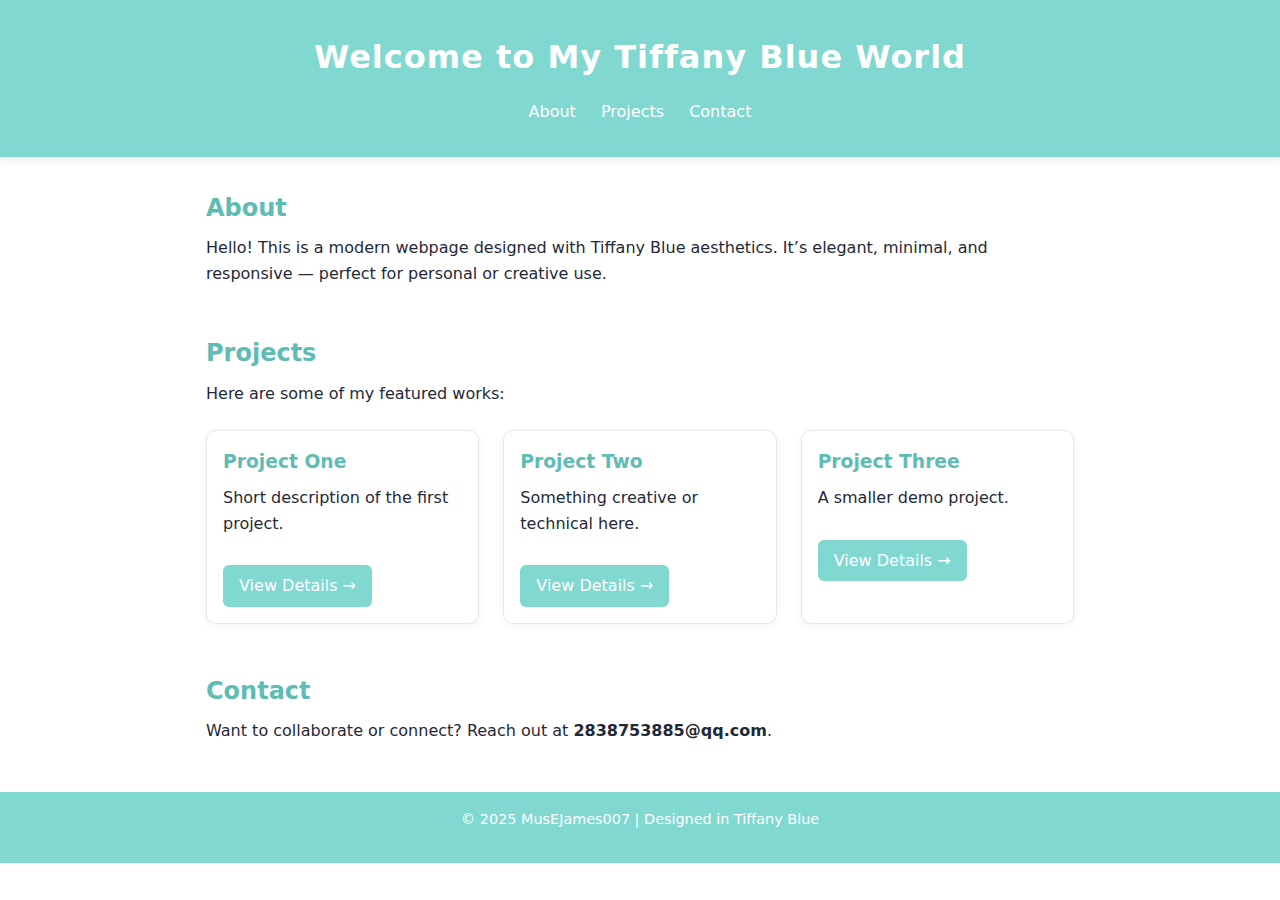
<file: index.html>
<!DOCTYPE html>
<html lang="en">
<head>
  <meta charset="UTF-8">
  <meta name="viewport" content="width=device-width, initial-scale=1.0">
  <title>Tiffany Blue Homepage</title>
  <link rel="stylesheet" href="style.css">
</head>
<body>
  <header>
    <h1>Welcome to My Tiffany Blue World</h1>
    <nav>
      <a href="#about">About</a>
      <a href="#projects">Projects</a>
      <a href="#contact">Contact</a>
    </nav>
  </header>

  <main>
    <section id="about">
      <h2>About</h2>
      <p>Hello! This is a modern webpage designed with Tiffany Blue aesthetics.  
         It’s elegant, minimal, and responsive — perfect for personal or creative use.</p>
    </section>

    <section id="projects">
  <h2>Projects</h2>
  <p>Here are some of my featured works:</p>
  
  <div class="project-list">
    <div class="project-card">
      <h3>Project One</h3>
      <p>Short description of the first project.</p>
      <a href="project1.html" class="btn">View Details →</a>
    </div>

    <div class="project-card">
      <h3>Project Two</h3>
      <p>Something creative or technical here.</p>
      <a href="project2.html" class="btn">View Details →</a>
    </div>

    <div class="project-card">
      <h3>Project Three</h3>
      <p>A smaller demo project.</p></p>
      <a href="project3.html" class="btn">View Details →</a>
    </div>
  </div>
</section>

    <section id="contact">
      <h2>Contact</h2>
      <p>Want to collaborate or connect?  
         Reach out at <strong>2838753885@qq.com</strong>.</p>
    </section>
  </main>

  <footer>
    <p>© 2025 MusEJames007 | Designed in Tiffany Blue</p>
  </footer>

  <script src="script.js"></script>
</body>
</html>
</file>
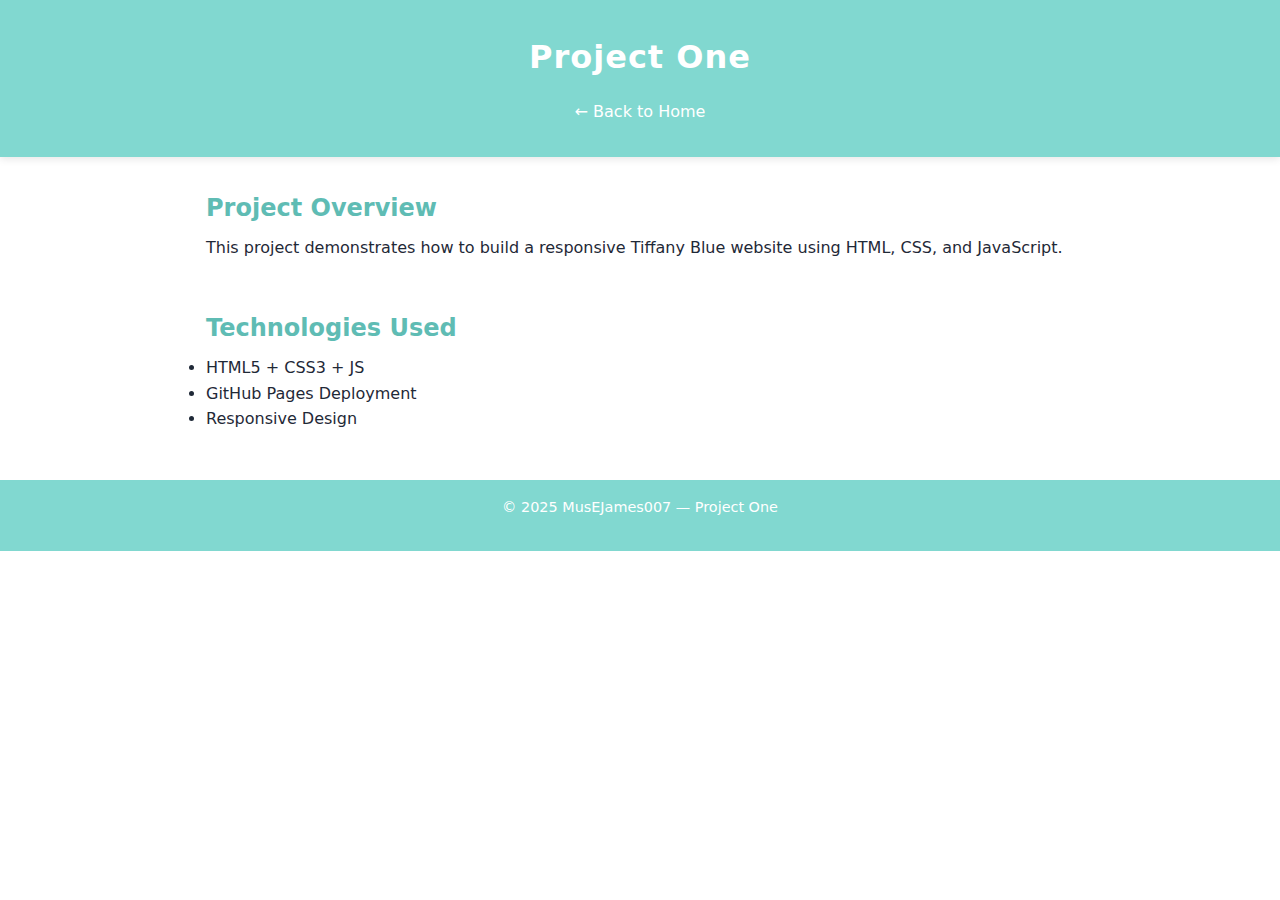
<file: project1.html>
<!DOCTYPE html>
<html lang="en">
<head>
  <meta charset="UTF-8">
  <meta name="viewport" content="width=device-width, initial-scale=1.0">
  <title>Project One | MusEJames007</title>
  <link rel="stylesheet" href="style.css">
</head>
<body>
  <header>
    <h1>Project One</h1>
    <nav>
      <a href="index.html">← Back to Home</a>
    </nav>
  </header>

  <main>
    <section>
      <h2>Project Overview</h2>
      <p>This project demonstrates how to build a responsive Tiffany Blue website using HTML, CSS, and JavaScript.</p>
    </section>

    <section>
      <h2>Technologies Used</h2>
      <ul>
        <li>HTML5 + CSS3 + JS</li>
        <li>GitHub Pages Deployment</li>
        <li>Responsive Design</li>
      </ul>
    </section>
  </main>

  <footer>
    <p>© 2025 MusEJames007 — Project One</p>
  </footer>
</body>
</html>
</file>
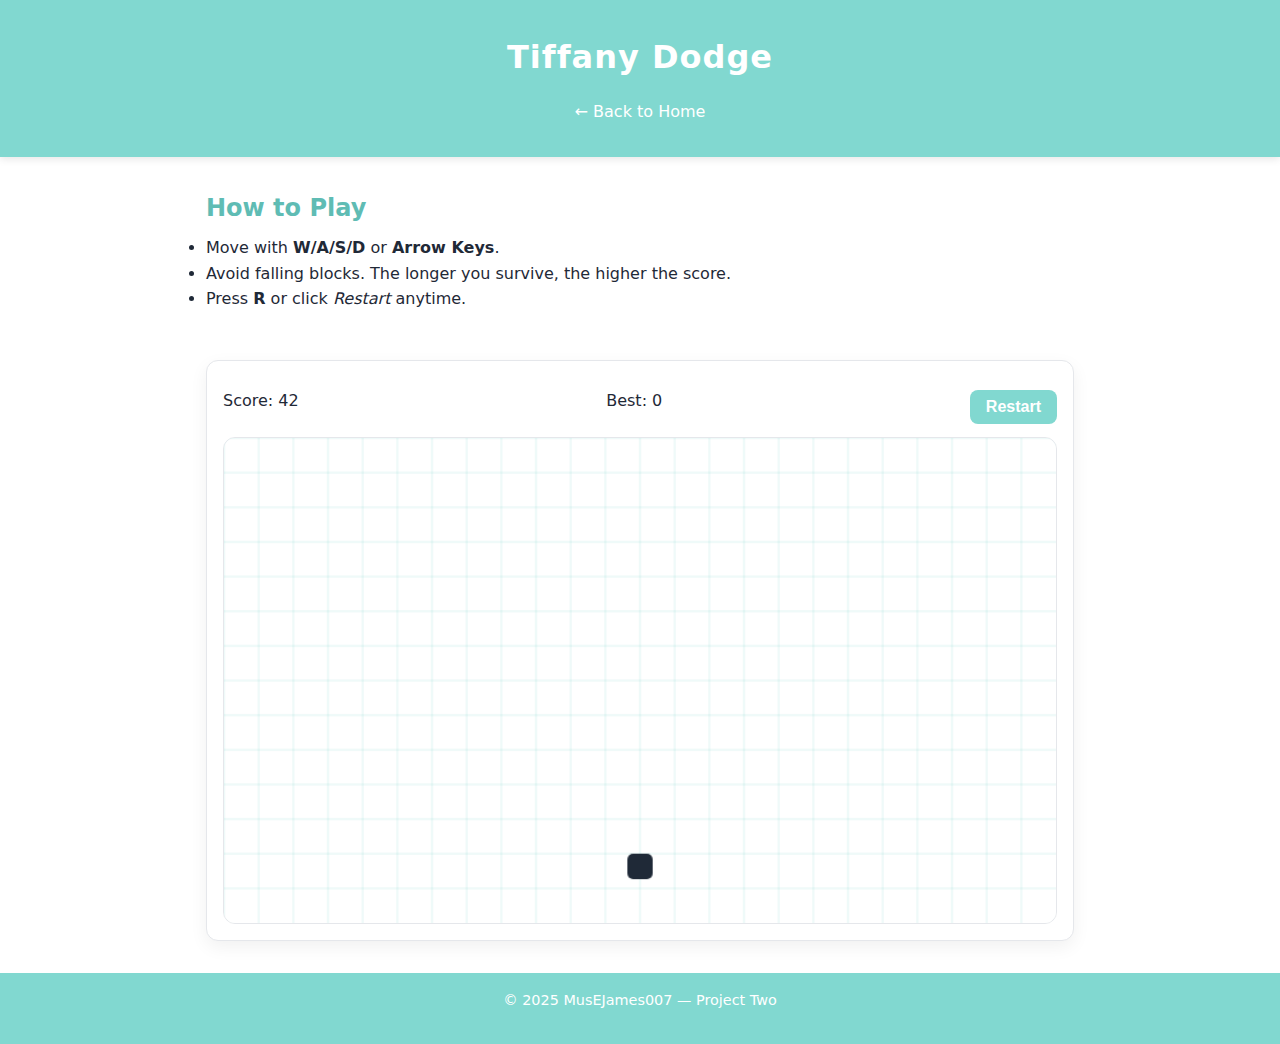
<file: project2.html>
<!DOCTYPE html>
<html lang="en">
<head>
  <meta charset="UTF-8" />
  <meta name="viewport" content="width=device-width, initial-scale=1.0"/>
  <title>Project Two · Tiffany Dodge</title>
  <link rel="stylesheet" href="style.css" />
  <link rel="stylesheet" href="game.css" />
</head>
<body>
  <header>
    <h1>Tiffany Dodge</h1>
    <nav>
      <a href="index.html">← Back to Home</a>
    </nav>
  </header>

  <main>
    <section>
      <h2>How to Play</h2>
      <ul>
        <li>Move with <strong>W/A/S/D</strong> or <strong>Arrow Keys</strong>.</li>
        <li>Avoid falling blocks. The longer you survive, the higher the score.</li>
        <li>Press <strong>R</strong> or click <em>Restart</em> anytime.</li>
      </ul>
    </section>

    <section class="game-wrap">
      <div class="hud">
        <div>Score: <span id="score">0</span></div>
        <div>Best: <span id="best">0</span></div>
        <button id="restart" class="btn">Restart</button>
      </div>
      <canvas id="game" width="720" height="420" aria-label="Tiffany Dodge Game"></canvas>
    </section>
  </main>

  <footer>
    <p>© 2025 MusEJames007 — Project Two</p>
  </footer>

  <script src="game.js"></script>
</body>
</html>
</file>
<file: style.css>
:root {
  --tiffany-blue: #81D8D0;
  --tiffany-dark: #5fbcb4;
  --text-dark: #1f2937;
  --muted: #6b7280;
  --white: #ffffff;
  --border: #e5e7eb;
}

* {
  box-sizing: border-box;
  margin: 0;
  padding: 0;
}

body {
  font-family: 'Segoe UI', Roboto, system-ui, sans-serif;
  background-color: var(--white);
  color: var(--text-dark);
  line-height: 1.6;
}

header {
  background-color: var(--tiffany-blue);
  color: var(--white);
  text-align: center;
  padding: 2rem 1rem;
  box-shadow: 0 2px 8px rgba(0, 0, 0, 0.1);
}

h1 {
  font-size: 2rem;
  letter-spacing: 1px;
}

nav {
  margin-top: 1rem;
}

nav a {
  color: var(--white);
  text-decoration: none;
  margin: 0 10px;
  font-weight: 500;
  transition: opacity 0.3s ease;
}

nav a:hover {
  opacity: 0.8;
}

main {
  max-width: 900px;
  margin: 2rem auto;
  padding: 0 1rem;
}

section {
  margin-bottom: 3rem;
}

h2 {
  color: var(--tiffany-dark);
  margin-bottom: 0.5rem;
}

p {
  margin-bottom: 1rem;
}

button {
  background-color: var(--tiffany-blue);
  color: var(--white);
  border: none;
  border-radius: 8px;
  padding: 0.6rem 1.2rem;
  font-size: 1rem;
  cursor: pointer;
  transition: background-color 0.3s ease, transform 0.2s ease;
}

button:hover {
  background-color: var(--tiffany-dark);
  transform: scale(1.05);
}

footer {
  background-color: var(--tiffany-blue);
  color: var(--white);
  text-align: center;
  padding: 1rem 0;
  font-size: 0.9rem;
  margin-top: 2rem;
}

.muted {
  color: var(--muted);
  font-style: italic;
  margin-top: 0.5rem;
}

/* Responsive layout for small screens */
@media (max-width: 600px) {
  h1 {
    font-size: 1.6rem;
  }

  nav a {
    display: inline-block;
    margin: 6px;
  }

  button {
    width: 100%;
  }
}

.project-list {
  display: grid;
  grid-template-columns: repeat(auto-fit, minmax(250px, 1fr));
  gap: 1.5rem;
  margin-top: 1.5rem;
}

.project-card {
  border: 1px solid var(--border);
  border-radius: 10px;
  padding: 1rem;
  box-shadow: 0 2px 8px rgba(0,0,0,0.05);
  transition: transform 0.2s ease, box-shadow 0.2s ease;
}

.project-card:hover {
  transform: translateY(-5px);
  box-shadow: 0 4px 16px rgba(0,0,0,0.1);
}

.project-card h3 {
  margin-bottom: 0.5rem;
  color: var(--tiffany-dark);
}

.btn {
  display: inline-block;
  margin-top: 0.8rem;
  padding: 0.5rem 1rem;
  border-radius: 6px;
  background-color: var(--tiffany-blue);
  color: white;
  text-decoration: none;
  font-weight: 500;
  transition: background-color 0.3s ease;
}

.btn:hover {
  background-color: var(--tiffany-dark);
}
</file>
<file: game.css>
/* Tiffany Blue palette (kept consistent with style.css) */
:root{
  --tiffany-blue:#81D8D0;
  --tiffany-dark:#5fbcb4;
  --text-dark:#1f2937;
  --border:#e5e7eb;
  --muted:#6b7280;
  --white:#fff;
}

.game-wrap{
  max-width: 900px;
  margin: 1.5rem auto 2rem;
  padding: 1rem;
  background: var(--white);
  border: 1px solid var(--border);
  border-radius: 12px;
  box-shadow: 0 6px 18px rgba(0,0,0,.06);
}

.hud{
  display:flex;
  align-items:center;
  justify-content:space-between;
  gap:1rem;
  margin-bottom: .8rem;
}

#game{
  width:100%;
  height:auto;
  display:block;
  border-radius:12px;
  background: linear-gradient(180deg, #eefbfd 0%, #ffffff 100%);
  border:1px solid var(--border);
  box-shadow: inset 0 0 0 2px rgba(129,216,208,.15);
}

/* Mobile controls hint (optional) */
@media (max-width:640px){
  .hud{flex-wrap:wrap}
}

.btn{
  display:inline-block;
  background:var(--tiffany-blue);
  color:#fff;
  border:none;
  border-radius:8px;
  padding:.5rem 1rem;
  cursor:pointer;
  font-weight:600;
}
.btn:hover{ background:var(--tiffany-dark); }
</file>
